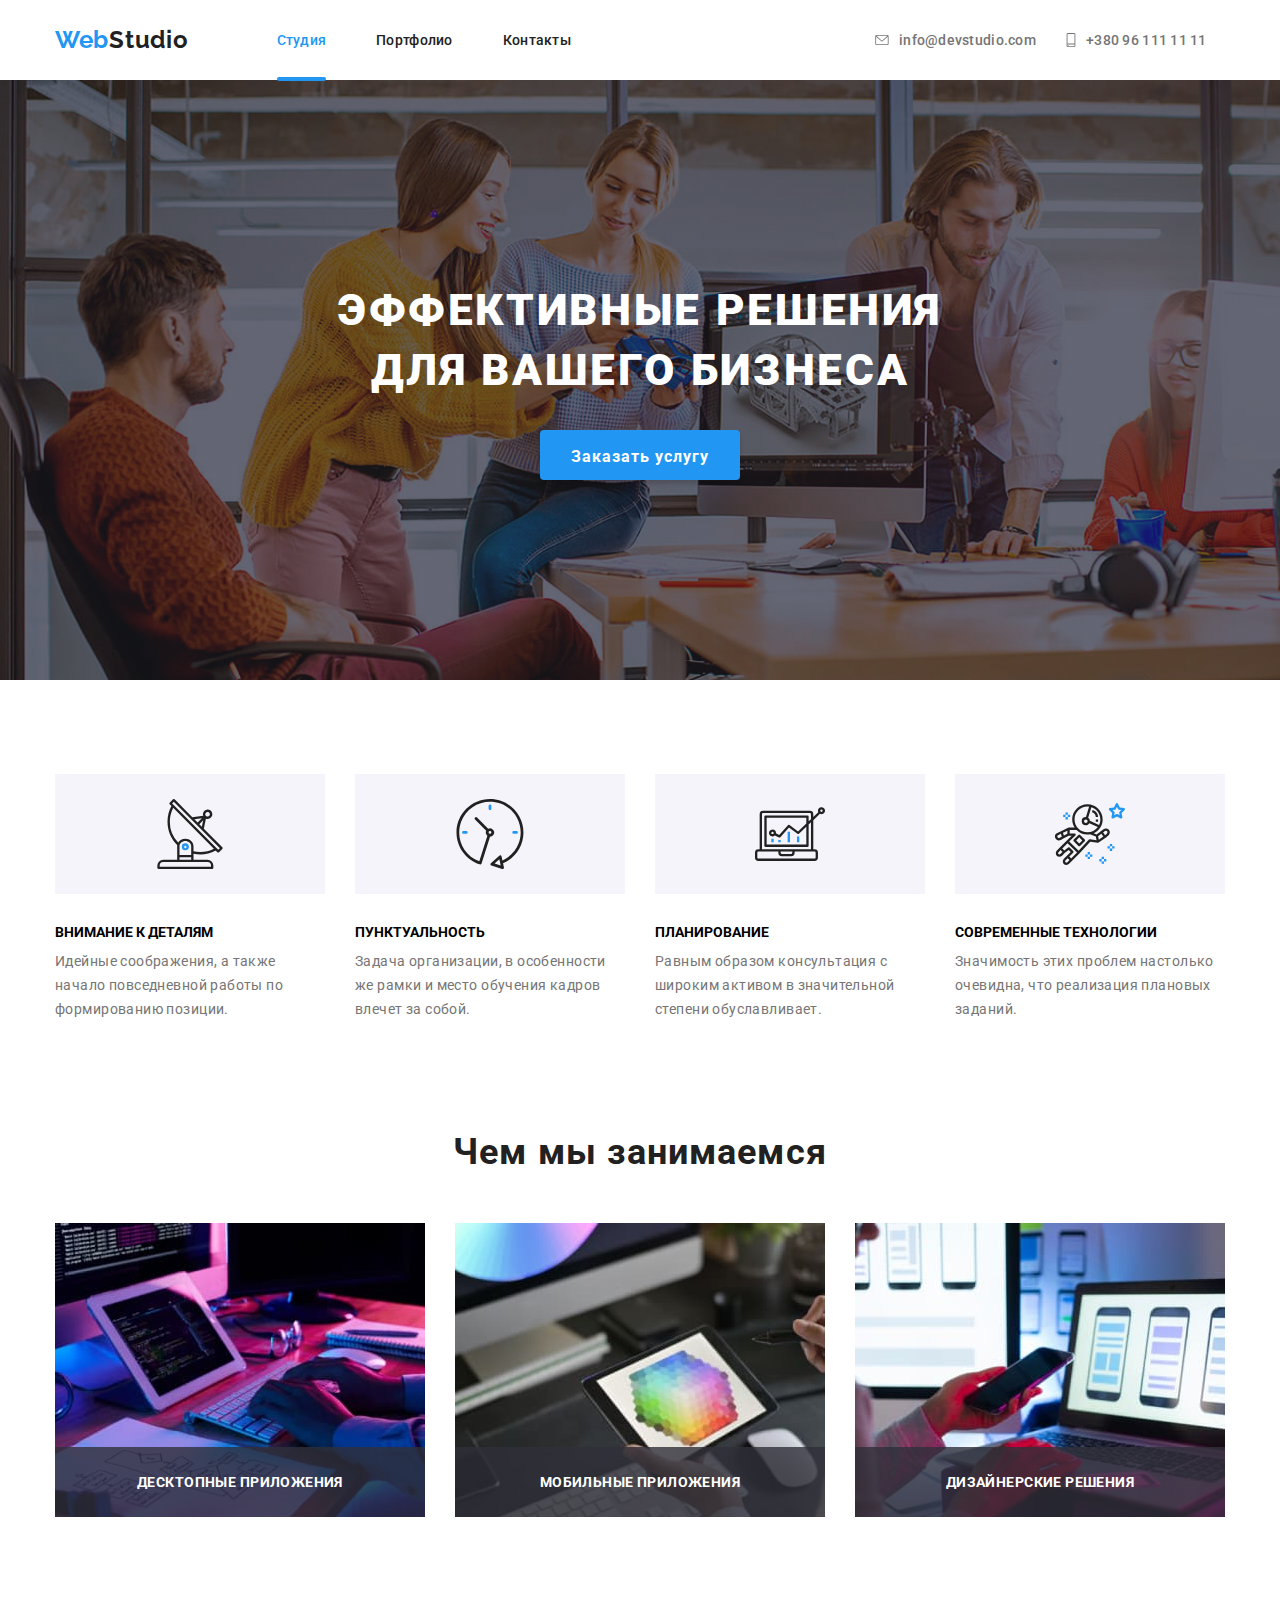
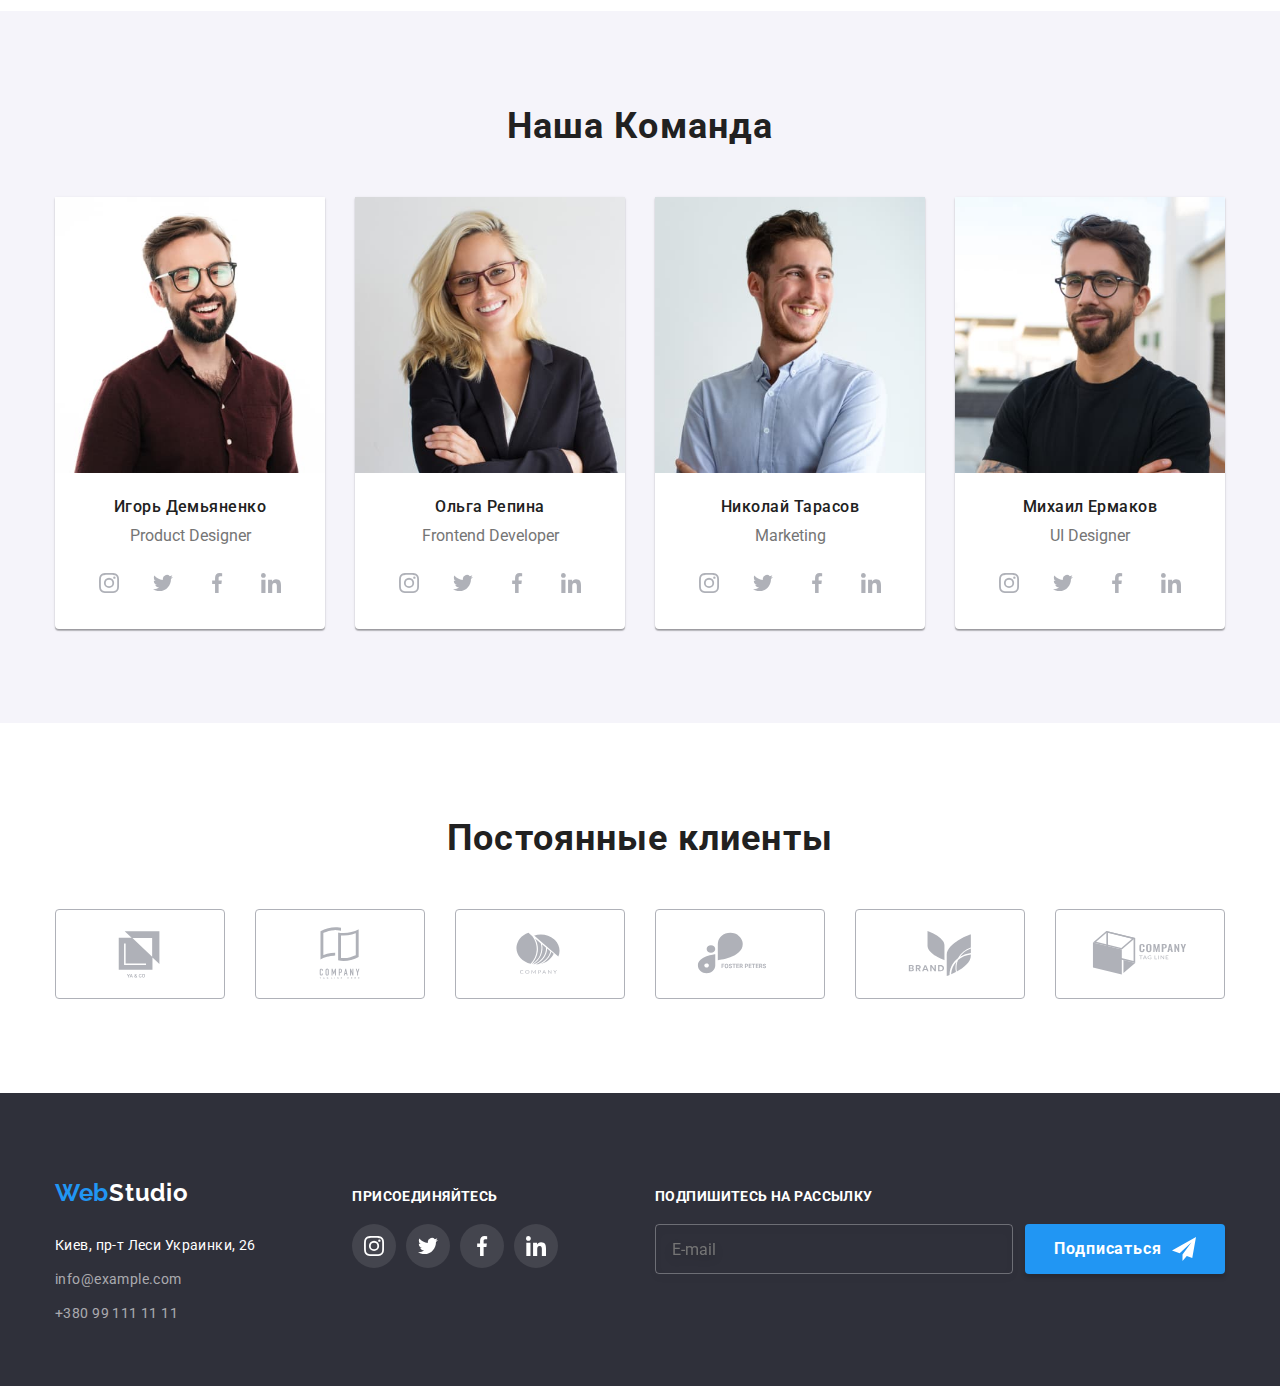
<file: index.html>
<!DOCTYPE html>
<html lang="ru">
<head>
    <meta charset="UTF-8" />
    <meta name="viewport" content="width=device-width, initial-scale=1.0" />
    <title>Эффективные решения для вашего бизнеса</title>

    <link
        href="https://fonts.googleapis.com/css2?family=Raleway:wght@700&family=Roboto:wght@400;500;700;900&display=swap"
        rel="stylesheet">
    <link rel="stylesheet" href="https://cdnjs.cloudflare.com/ajax/libs/modern-normalize/1.1.0/modern-normalize.min.css">
    <link rel="stylesheet" href="css/main.min.css" />
</head>

<body>
   
<header class="page-header">
    <div class="container">
        <a href="./index.html" class="logo">Web<span class="logo__themelabel">Studio</span></a>
        <nav class="navigation">

            <ul class="navigation__list">
                <li class="navigation__item">
                    <a href="./index.html" class="navigation__link navigation__link--accent">Студия</a>
                </li>
                <li class="navigation__item">
                    <a href="./portfolio.html" class="navigation__link">Портфолио</a>
                </li>
                <li class="navigation__item">
                    <a href="/" class="navigation__link">Контакты</a>
                </li>
            </ul>

            <ul class="contact">
                <li class="contact__item"><a href="maito:info@devstudio.com" class="contact__link">
                        <svg class="contact__icon" width="14" height="10">
                            <use href="./img/symbol-defs.svg#envelope"></use>
                        </svg>
                        info@devstudio.com</a>
                </li>
                <li class="contact__item"><a href="tell:+380961111111" class="contact__link contact__link--accent">
                        <svg class="contact__icon" width="10" height="14">
                            <use href="./img/symbol-defs.svg#smartphone"></use>
                        </svg>
                        +380 96 111 11 11</a>
                </li>
            </ul>
        </nav>

        <button class="menu-mobile" type="button" aria-expanded="false" data-menu-button>
            <svg class="menu-mobile__icon" width="40" height="40" aria-label="Переключатель мобильного меню">
                <use class="menu-mobile__menu" href="./img/symbol-defs.svg#burger-menu-icon"></use>
            </svg>
        </button>

        <div class="header-menu-container" data-menu>
            <ul class="navigation__list">
                <li class="navigation__item">
                    <a href="./index.html" class="navigation__link navigation__link--accent">Студия</a>
                </li>
                <li class="navigation__item">
                    <a href="./portfolio.html" class="navigation__link">Портфолио</a>
                </li>
                <li class="navigation__item">
                    <a href="/" class="navigation__link">Контакты</a>
                </li>
            </ul>
            <ul class="contact">
                <li class="contact__item"><a href="maito:info@devstudio.com" class="contact__link">
                        <svg class="contact__icon" width="14" height="10">
                            <use href="./img/symbol-defs.svg#envelope"></use>
                        </svg>info@devstudio.com</a>
                </li>
                <li class="contact__item"><a href="tell:+380961111111" class="contact__link contact__link--accent">
                        <svg class="contact__icon" width="10" height="14">
                            <use href="./img/symbol-defs.svg#smartphone"></use>
                        </svg>+380 96 111 11 11</a>
                </li>
            </ul>
            <ul class="social-list__menu">
                <li class="social-list__item">
                    <a href="" class="social-list__links">Instagram</a>
                    <span class="social-list__line"></span>
                </li>
                <li class="social-list__item">
                    <a href="" class="social-list__links">Twitter</a>
                    <span class="social-list__line"></span>
                </li>
                <li class="social-list__item">
                    <a href="" class="social-list__links">Facebook</a>
                    <span class="social-list__line"></span>
                </li>
                <li class="social-list__item">
                    <a href="" class="social-list__links">LinkedIn</a>
                </li>
            </ul>
            <button class="close-menu-btn" data-menu-close>
                <svg class="icon-close-btn">
                    <use href="./img/symbol-defs.svg#close-icon"></use>
                </svg>
            </button>
        </div>
    </div>
</header>

<main>
    <section class="page-hero">
        <div class="container">
            <h1 class="hero__title">Эффективные решения
                для вашего бизнеса
            </h1>

            <button class="web-button" type="button" data-modal-open>Заказать услугу</button>
            <div class="backdrop is-hidden" data-modal>
                <div class="modal">
                    <form class="modal__form">
                        <h2 class="modal__title">Оставьте свои данные, мы вам перезвоним</h2>
                        <div role="group" class="wrapper">
                            <label for="name">Имя</label>
                            <input type="text" name="name" id="name" class="modal__input">
                            <svg class="modal__icon">
                                <use href="./img/symbol-defs.svg#person-black"></use>
                            </svg>
                        </div>
                        <div role="group" class="wrapper">
                            <label for="tel">Телефон</label>
                            <input type="tel" name="tel" id="tel" class="modal__input">
                            <svg class="modal__icon">
                                <use href="./img/symbol-defs.svg#phone-black"></use>
                            </svg>
                        </div>
                        <div role="group" class="wrapper">
                            <label for="mail">Почта</label>
                            <input type="email" name="mail" id="mail" class="modal__input">
                            <svg class="modal__icon">
                                <use href="./img/symbol-defs.svg#email-black"></use>
                            </svg>
                        </div>

                        <div role="group" class="wrapper wrapper--biggest">
                            <label for="comment">Комментарий</label>
                            <textarea name="comment" id="comment" cols="30" rows="10" placeholder="Введите текст"
                                class="modal__textarea"></textarea>
                        </div>
                        <div role="group" class="wrapper--accept">
                            <label class="modal__label">
                                <input type="checkbox" name="accept" class="modal__accept--input">
                                <span class="modal__figure"></span>Соглашаюсь с рассылкой и принимаю <a href="/"
                                    class="modal__link--accept">Условия договора</a></label>
                        </div>
                        <button class="modal__close" type="button" data-modal-close>
                            <svg class="modal-close-icon" width="30" height="30">
                                <use href="./img/symbol-defs.svg#close-icon"></use>
                            </svg>
                        </button>
                        <button type="submit" class="web-button">Отправить</button>
                    </form>
                </div>
            </div>
        </div>
    </section>

    <section class="section-padding">
        <div class="container">
            <h2 class="visually-hidden">Skills</h2>

            <ul class="feature__list">

                <li class="feature__item">
                    <div class="feature__icon--container">
                        <svg class="feature__icon">
                            <use href="./img/symbol-defs.svg#antenna"></use>
                        </svg>
                    </div>
                    <h3 class="feature__subtitle">Внимание к деталям</h3>
                    <p class="feature__text">Идейные соображения, а также начало повседневной работы по формированию
                        позиции.</p>
                </li>
                <li class="feature__item">
                    <div class="feature__icon--container">
                        <svg class="feature__icon">
                            <use href="./img/symbol-defs.svg#clock"></use>
                        </svg>
                    </div>
                    <h3 class="feature__subtitle">Пунктуальность</h3>
                    <p class="feature__text">Задача организации, в особенности же рамки и место обучения кадров
                        влечет за собой.</p>
                </li>
                <li class="feature__item">
                    <div class="feature__icon--container">
                        <svg class="feature__icon">
                            <use href="./img/symbol-defs.svg#diagram"></use>
                        </svg>
                    </div>
                    <h3 class="feature__subtitle">Планирование</h3>
                    <p class="feature__text">Равным образом консультация с широким активом в значительной степени
                        обуславливает.</p>
                </li>
                <li class="feature__item">
                    <div class="feature__icon--container">
                        <svg class="feature__icon">
                            <use href="./img/symbol-defs.svg#astronaut"></use>
                        </svg>
                    </div>
                    <h3 class="feature__subtitle">Современные технологии</h3>
                    <p class="feature__text">Значимость этих проблем настолько очевидна, что реализация плановых
                        заданий.</p>
                </li>
            </ul>
        </div>
    </section>
    
    <section class="job">
        <div class="container">
            <h2 class="title">Чем мы занимаемся</h2>

            <ul class="job__list">
                <li class="job__item">
                    <img class="job__images" srcset="./img/komp1x.jpg 1x, ./img/komp2x.jpg 2x"
                        src="./img/komp1x.jpg" alt="Десктопные приложения" width="370">
                    <div class="job__text--position">
                        <p class="job__text">Десктопные приложения</p>
                    </div>
                </li>
                <li class="job__item">
                    <img class="job__images" srcset="./img/tab1x.jpg 1x, ./img/tab2x.jpg 2x"
                        src="./img/tab1x.jpg" alt="Мобильные приложения" width="370">
                    <div class="job__text--position">
                        <p class="job__text">Мобильные приложения</p>
                    </div>
                </li>
                <li class="job__item">
                    <img class="job__images" srcset="./img/tel1x.jpg 1x, ./img/tel2x.jpg 2x"
                        src="./img/tel1x.jpg" alt="Дизайнерские решения" width="370">
                    <div class="job__text--position">
                        <p class="job__text">Дизайнерские решения</p>
                    </div>
                </li>
            </ul>
        </div>
    </section>

    <section class="section-padding team">
        <div class="container">

            <h2 class="title">Наша Команда</h2>

            <ul class="team__list">
                <li class="team__item">
                    <picture>
                        <source srcset="./img/IgorMob1x.jpg 1x, ./img/IgorMob2x.jpg 2x" media="(min-width: 480px)">
                        <source srcset="./img/IgorTab1x.jpg 1x, ./img/IgorTab2x.jpg 2x" media="(min-width: 768px)">
                        <source srcset="./img/IgorDesktop1x.jpg 1x, ./img/IgorDesktop2x.jpg 2x" media="(min-width: 1200px)">
                        <img class="team__images" src="./img/IgorMob1x.jpg" alt="Игорь" width="450">
                    </picture>

                    <div class="team__wrapper--icon">
                        <h3 class="team__name">Игорь Демьяненко</h3>
                        <p lang="en" class="team__position">Product Designer</p>
                        <ul class="icon-list">
                            <li class="icon-list__item">
                                <a class="icon-list__link icon-list__link--background" href="">
                                    <svg class="icon-list__icon team-icons-color">
                                        <use href="./img/symbol-defs.svg#instagram"></use>
                                    </svg>
                                </a>
                            </li>
                            <li class="icon-list__item">
                                <a class="icon-list__link icon-list__link--background" href="">
                                    <svg class="icon-list__icon team-icons-color">
                                        <use href="./img/symbol-defs.svg#twitter"></use>
                                    </svg>
                                </a>
                            </li>
                            <li class="icon-list__item">
                                <a class="icon-list__link icon-list__link--background" href="">
                                    <svg class="icon-list__icon team-icons-color">
                                        <use href="./img/symbol-defs.svg#facebook"></use>
                                    </svg>
                                </a>
                            </li>
                            <li class="icon-list__item">
                                <a class="icon-list__link icon-list__link--background" href="">
                                    <svg class="icon-list__icon team-icons-color">
                                        <use href="./img/symbol-defs.svg#linkedin"></use>
                                    </svg>
                                </a>
                            </li>
                        </ul>
                    </div>
                </li>
                <li class="team__item">
                    <picture>
                        <source srcset="./img/OlgaMob1x.jpg 1x, ./img/OlgaMob2x.jpg 2x" media="(min-width: 480px)">
                        <source srcset="./img/OlgaTab1x.jpg 1x, ./img/OlgaTab2x.jpg 2x" media="(min-width: 768px)">
                        <source srcset="./img/OlgaDesk1x.jpg 1x, ./img/OlgaDesk2x.jpg 2x" media="(min-width: 1200px)">
                        <img class="team__images" src="./img/OlgaMob1x.jpg" alt="Ольга" width="450">
                    </picture>
                    <div class="team__wrapper--icon">
                        <h3 class="team__name">Ольга Репина</h3>
                        <p lang="en" class="team__position">Frontend Developer</p>
                        <ul class="icon-list">
                            <li class="icon-list__item">
                                <a class="icon-list__link icon-list__link--background" href="">
                                    <svg class="icon-list__icon  team-icons-color">
                                        <use href="./img/symbol-defs.svg#instagram"></use>
                                    </svg>
                                </a>
                            </li>
                            <li class="icon-list__item">
                                <a class="icon-list__link icon-list__link--background" href="">
                                    <svg class="icon-list__icon  team-icons-color">
                                        <use href="./img/symbol-defs.svg#twitter"></use>
                                    </svg>
                                </a>
                            </li>
                            <li class="icon-list__item">
                                <a class="icon-list__link icon-list__link--background" href="">
                                    <svg class="icon-list__icon  team-icons-color">
                                        <use href="./img/symbol-defs.svg#facebook"></use>
                                    </svg>
                                </a>
                            </li>
                            <li class="icon-list__item">
                                <a class="icon-list__link icon-list__link--background" href="">
                                    <svg class="icon-list__icon  team-icons-color">
                                        <use href="./img/symbol-defs.svg#linkedin"></use>
                                    </svg>
                                </a>
                            </li>
                        </ul>
                    </div>
                </li>
                <li class="team__item">
                    <picture>
                        <source srcset="./img/nicktel1.jpg 1x, ./img/nicktel2.jpg 2x"
                            media="(min-width: 480px)">
                        <source srcset="./img/nicktab1.jpg 1x, ./img/nicktab2.jpg 2x"
                            media="(min-width: 768px)">
                        <source srcset="./img/nickdesk1.jpg 1x, ./img/nickdesk2.jpg 2x"
                            media="(min-width: 1200px)">
                        <img class="team__images" src="./img/nicktel1.jpg" alt="Николай" width="450">
                    </picture>
                    <div class="team__wrapper--icon">
                        <h3 class="team__name">Николай Тарасов</h3>
                        <p lang="en" class="team__position">Marketing</p>
                        <ul class="icon-list">
                            <li class="icon-list__item">
                                <a class="icon-list__link icon-list__link--background" href="">
                                    <svg class="icon-list__icon team-icons-color">
                                        <use href="./img/symbol-defs.svg#instagram"></use>
                                    </svg>
                                </a>
                            </li>
                            <li class="icon-list__item">
                                <a class="icon-list__link icon-list__link--background" href="">
                                    <svg class="icon-list__icon team-icons-color">
                                        <use href="./img/symbol-defs.svg#twitter"></use>
                                    </svg>
                                </a>
                            </li>
                            <li class="icon-list__item">
                                <a class="icon-list__link icon-list__link--background" href="">
                                    <svg class="icon-list__icon team-icons-color">
                                        <use href="./img/symbol-defs.svg#facebook"></use>
                                    </svg>
                                </a>
                            </li>
                            <li class="icon-list__item">
                                <a class="icon-list__link icon-list__link--background" href="">
                                    <svg class="icon-list__icon team-icons-color">
                                        <use href="./img/symbol-defs.svg#linkedin"></use>
                                    </svg>
                                </a>
                            </li>
                        </ul>
                    </div>
                </li>
                <li class="team__item">
                    <picture>
                        <source srcset="./img/michalmob1x.jpg 1x, ./img/michalmob2x.jpg 2x" media="(min-width: 480px)">
                        <source srcset="./img/michaltab1.jpg 1x, ./img/michaltab2.jpg 2x" media="(min-width: 768px)">
                        <source srcset="./img/michaldesk1.jpg 1x, ./img/michaldesk2.jpg 2x"
                            media="(min-width: 1200px)">
                        <img class="team__images" src="./img/michalmob1x.jpg" alt="Михаил" width="450">
                    </picture>
                    <div class="team__wrapper--icon">
                        <h3 class="team__name">Михаил Ермаков</h3>
                        <p lang="en" class="team__position">UI Designer</p>
                        <ul class="icon-list">
                            <li class="icon-list__item">
                                <a class="icon-list__link icon-list__link--background" href="">
                                    <svg class="icon-list__icon team-icons-color">
                                        <use href="./img/symbol-defs.svg#instagram"></use>
                                    </svg>
                                </a>
                            </li>
                            <li class="icon-list__item">
                                <a class="icon-list__link icon-list__link--background" href="">
                                    <svg class="icon-list__icon team-icons-color">
                                        <use href="./img/symbol-defs.svg#twitter"></use>
                                    </svg>
                                </a>
                            </li>
                            <li class="icon-list__item">
                                <a class="icon-list__link icon-list__link--background" href="">
                                    <svg class="icon-list__icon team-icons-color">
                                        <use href="./img/symbol-defs.svg#facebook"></use>
                                    </svg>
                                </a>
                            </li>
                            <li class="icon-list__item">
                                <a class="icon-list__link icon-list__link--background" href="">
                                    <svg class="icon-list__icon team-icons-color">
                                        <use href="./img/symbol-defs.svg#linkedin"></use>
                                    </svg>
                                </a>
                            </li>
                        </ul>
                    </div>
                </li>
            </ul>
    
        </div>
    
    
    </section>
    <section class="section-padding">

        <div class="container">
            <h2 class="title">Постоянные клиенты</h2>

            <ul class="client__list">
                <li class="client__item">
                    <a class="client__link" href=""><svg class="client__logo effect" width="106px" height="60px">
                            <use href="./img/symbol-defs.svg#logo-6"></use>
                        </svg> </a>
                </li>
                <li class="client__item">
                    <a class="client__link" href="">
                        <svg class="client__logo" width="106px" height="60px">
                            <use href="./img/symbol-defs.svg#logo-1"></use>
                        </svg>
                    </a>
                </li>
                <li class="client__item">
                    <a class="client__link" href="">
                        <svg class="client__logo" width="106px" height="60px">
                            <use href="./img/symbol-defs.svg#logo-2"></use>
                        </svg>
                    </a>
                </li>
                <li class="client__item">
                    <a class="client__link" href="">
                        <svg class="client__logo" width="106px" height="60px">
                            <use href="./img/symbol-defs.svg#logo-3"></use>
                        </svg>
                    </a>
                </li>
                <li class="client__item">
                    <a class="client__link" href="">
                        <svg class="client__logo" width="106px" height="60px">
                            <use href="./img/symbol-defs.svg#logo-4"></use>
                        </svg>
                    </a>
                </li>
                <li class="client__item">
                    <a class="client__link" href="">
                        <svg class="client__logo" width="106px" height="60px">
                            <use href="./img/symbol-defs.svg#logo-5"></use>
                        </svg>
                    </a>
                </li>
            </ul>
    
        </div>
    </section>
</main>

    <footer class="page-footer">
        <div class="container">
            <div class="container-adres">
                <address class="adres">
                    <a href="index.html" class="logo logo--footer">Web<span class="accent-footer">Studio</span></a>
                    <ul class="adres__list">
                        <li class="adres__item"><a href="https://goo.gl/maps/eN61j858Ek6bLMCC6" class="adres__city">Киев,
                                пр-т
                                Леси Украинки, 26</a></li>
                        <li class="adres__item"><a href="mailto:info@example.com" class="adres__link">info@example.com</a>
                        </li>
                        <li class="adres__item"><a href="tell:+380991111111" class="adres__link">+380 99 111 11 11</a></li>
                    </ul>
                </address>
            </div>
            <div class="footer-icons">
                <h3 class="footer-subtitle">присоединяйтесь</h3>
                <ul class="icon-list">
                    <li class="icon-list__item">
                        <a class="icon-list__link" href="">
                            <svg class="advantages-icons">
                                <use href="./img/symbol-defs.svg#instagram"></use>
                            </svg>
                        </a>
                    </li>
                    <li class="icon-list__item">
                        <a class="icon-list__link" href="">
                            <svg class="advantages-icons">
                                <use href="./img/symbol-defs.svg#twitter"></use>
                            </svg>
                        </a>
                    </li>
                    <li class="icon-list__item">
                        <a class="icon-list__link" href="">
                            <svg class="advantages-icons">
                                <use href="./img/symbol-defs.svg#facebook"></use>
                            </svg>
                        </a>
                    </li>
                    <li class="icon-list__item">
                        <a class="icon-list__link" href="">
                            <svg class="advantages-icons">
                                <use href="./img/symbol-defs.svg#linkedin"></use>
                            </svg>
                        </a>
                    </li>
                </ul>
            </div>
            <div class="footer-form">
                <h3 class="footer-subtitle">Подпишитесь на рассылку</h3>
                <form class="footer-form__container">
                    <input type="email" placeholder="E-mail" name="mail" class="footer-form__input">
                    <button type="submit" class="web-button">Подписаться <span class="footer-form__label">
                            <svg class="footer-form__icon">
                                <use href="./img/symbol-defs.svg#icon-send"></use>
                            </svg>
                        </span></button>
                </form>
            </div>
        </div>
    
    
    
    </footer>


<script src="./js/modal.js"></script>
<script src="./js/menu.js"></script>



</body>

</html>
</file>
<file: css/main.min.css>
*,::before,::after{-webkit-box-sizing:border-box;box-sizing:border-box}body{font-family:"Roboto",sans-serif;margin:0}a{text-decoration:none;cursor:pointer;font-style:normal}ul{margin:0;padding:0;list-style:none}p,h1,h2,h3,h4,h5,h6{margin:0;padding:0}img{display:block;max-width:100%;height:auto}.visually-hidden{position:absolute !important;clip:rect(1px 1px 1px 1px);clip:rect(1px, 1px, 1px, 1px);padding:0 !important;border:0 !important;height:1px !important;width:1px !important;overflow:hidden}.container{width:100%;padding:0 15px}.page-header .container{display:-webkit-box;display:-ms-flexbox;display:flex}@media screen and (min-width: 480px){.container{width:480px;margin:0 auto}}@media screen and (min-width: 768px){.container{width:768px}}@media screen and (min-width: 1200px){.container{width:1200px}}@media screen and (min-width: 768px){.page-footer .container{display:-webkit-box;display:-ms-flexbox;display:flex;-ms-flex-wrap:wrap;flex-wrap:wrap;-ms-flex-pack:distribute;justify-content:space-around;-webkit-box-align:baseline;-ms-flex-align:baseline;align-items:baseline}}@media screen and (min-width: 1200px){.page-footer .container{-webkit-box-pack:justify;-ms-flex-pack:justify;justify-content:space-between}}@media screen and (max-width: 1199px){.page-footer .container{text-align:center}}.section-padding{padding-bottom:60px;padding-top:60px;width:100%;margin:0 auto}@media screen and (min-width: 1200px){.section-padding{padding-bottom:94px;padding-top:94px}}.title{color:#212121;font-weight:700;font-size:28px;line-height:1.178;letter-spacing:0.03em;text-align:center;margin-bottom:30px}@media screen and (min-width: 1200px){.title{font-size:36px;line-height:1.167;margin-bottom:50px}}.page-header{background-color:#fff}.navigation{display:none}@media screen and (min-width: 768px){.navigation{display:-webkit-box;display:-ms-flexbox;display:flex;-webkit-box-align:center;-ms-flex-align:center;align-items:center}}.menu-mobile{padding:10px 0;margin:0;border:none;color:#212121;background-color:transparent;margin-left:auto;position:relative}.menu-mobile:hover .menu-mobile__icon,.menu-mobile:focus .menu-mobile__icon{fill:#2196f3}@media screen and (min-width: 768px){.menu-mobile{display:none}}.close-menu-btn{position:fixed;right:8px;top:8px;background-color:transparent;border:none;color:#212121;padding:0}.close-menu-btn:hover,.close-menu-btn:focus{color:#2196f3}.icon-close-btn{fill:currentColor;width:40px;height:40px}.menu-mobile__icon{fill:currentColor}@media screen and (max-width: 768px){.header-menu-container{position:fixed;top:0;right:0;background-color:#fff;height:100vh;width:100%;padding:48px 40px;z-index:21;overflow:auto;-webkit-transform:translateY(-100%);transform:translateY(-100%);-webkit-transition:-webkit-transform 700ms cubic-bezier(0.4, 0, 0.2, 1);transition:-webkit-transform 700ms cubic-bezier(0.4, 0, 0.2, 1);transition:transform 700ms cubic-bezier(0.4, 0, 0.2, 1);transition:transform 700ms cubic-bezier(0.4, 0, 0.2, 1), -webkit-transform 700ms cubic-bezier(0.4, 0, 0.2, 1);display:-webkit-box;display:-ms-flexbox;display:flex;-webkit-box-orient:vertical;-webkit-box-direction:normal;-ms-flex-direction:column;flex-direction:column;-webkit-box-pack:justify;-ms-flex-pack:justify;justify-content:space-between}.header-menu-container.is-open{-webkit-transform:translateY(0);transform:translateY(0)}}@media screen and (min-width: 768px){.header-menu-container{display:none}}.navigation__link{color:#212121;-webkit-transition:color 250ms cubic-bezier(0.4, 0, 0.2, 1);transition:color 250ms cubic-bezier(0.4, 0, 0.2, 1);font-weight:500;font-size:25px;line-height:1.175;display:block;letter-spacing:0.02em}.navigation__link:focus,.navigation__link:hover{color:#2196f3}@media screen and (min-width: 480px){.navigation__link{font-size:40px}}@media screen and (min-width: 768px){.navigation__link{position:relative;font-size:14px;line-height:1.142;padding:32px 0}}.navigation__list{margin-bottom:40px}@media screen and (min-width: 768px){.navigation__list{margin-bottom:0;display:-webkit-box;display:-ms-flexbox;display:flex}}@media screen and (min-width: 1200px){.navigation__list{margin-right:304px}}@media screen and (max-width: 767px){.navigation__item:not(:last-child){margin-bottom:32px}}@media screen and (min-width: 768px){.navigation__item:not(:last-child){margin-right:50px}}.navigation__link--accent{color:#2196f3}@media screen and (min-width: 768px){.navigation__link--accent::after{content:"";display:block;position:absolute;bottom:-1px;left:0;width:100%;height:4px;background-color:#2196f3;border-radius:2px;-webkit-transform:scaleX(1);transform:scaleX(1);-webkit-transition:-webkit-transform 250ms cubic-bezier(0.4, 0, 0.2, 1);transition:-webkit-transform 250ms cubic-bezier(0.4, 0, 0.2, 1);transition:transform 250ms cubic-bezier(0.4, 0, 0.2, 1);transition:transform 250ms cubic-bezier(0.4, 0, 0.2, 1), -webkit-transform 250ms cubic-bezier(0.4, 0, 0.2, 1)}}.social-list__menu{display:-webkit-box;display:-ms-flexbox;display:flex;-webkit-box-align:center;-ms-flex-align:center;align-items:center;-ms-flex-wrap:wrap;flex-wrap:wrap}@media screen and (min-width: 768px){.social-list__menu{display:none}}.social-list__item{display:-webkit-box;display:-ms-flexbox;display:flex;-webkit-box-pack:center;-ms-flex-pack:center;justify-content:center;-webkit-box-align:center;-ms-flex-align:center;align-items:center}.social-list__links{font-weight:500;font-size:10px;line-height:1.122;letter-spacing:0.02em;color:#2196f3}@media screen and (min-width: 480px){.social-list__links{font-size:18px}}.social-list__line{background-color:rgba(33,33,33,0.2);width:22px;height:1px;-webkit-transform:rotate(90deg);transform:rotate(90deg)}.contact__link{color:#757575;font-weight:500;font-size:18px;line-height:1;display:block;letter-spacing:0.02em}.contact__link:hover,.contact__link:focus{color:#2196f3}@media screen and (min-width: 480px){.contact__link{font-size:24px;line-height:1.176}}@media screen and (min-width: 768px){.contact__link{font-size:12px;line-height:1.167;display:-webkit-box;display:-ms-flexbox;display:flex;-webkit-box-align:center;-ms-flex-align:center;align-items:center}}@media screen and (min-width: 1200px){.contact__link{font-size:14px;line-height:1.142;padding:32px 0}}@media screen and (max-width: 767px){.contact__item:last-child{margin-bottom:32px}}@media screen and (min-width: 768px) and (max-width: 1199px){.contact__item:not(:last-child){margin-bottom:10px}}@media screen and (min-width: 1200px){.contact__item:not(:last-child){margin-right:30px}}.contact{display:-webkit-box;display:-ms-flexbox;display:flex}@media screen and (max-width: 767px){.contact{-webkit-box-orient:vertical;-webkit-box-direction:reverse;-ms-flex-direction:column-reverse;flex-direction:column-reverse;margin-bottom:20px}}@media screen and (min-width: 768px) and (max-width: 1199px){.contact{margin-left:84px;-webkit-box-orient:vertical;-webkit-box-direction:normal;-ms-flex-direction:column;flex-direction:column}}@media screen and (min-width: 1200px){.contact{-webkit-box-orient:horizontal;-webkit-box-direction:normal;-ms-flex-direction:row;flex-direction:row}}.contact__icon{display:none}@media screen and (min-width: 768px){.contact__icon{margin-right:10px;fill:currentColor;display:block}}@media screen and (max-width: 767px){.contact__link--accent{color:#2196f3}}@media screen and (min-width: 480px) and (max-width: 767px){.contact__link--accent{color:#2196f3;font-size:34px}}.logo{font-family:"Raleway",sans-serif;color:#2196f3;font-weight:700;letter-spacing:0.03em;font-size:24px;line-height:1.1667;padding:16px 0}@media screen and (min-width: 768px){.logo{margin-right:88px;padding:26px 0}}.logo__themelabel{color:#212121}.logo--footer{margin-right:0;display:inline-block}.web-button{background-color:#2196f3;-webkit-box-shadow:0px 4px 4px rgba(0,0,0,0.15);box-shadow:0px 4px 4px rgba(0,0,0,0.15);border-radius:4px;border-color:transparent;text-align:center;min-width:200px;height:50px;color:#fff;font-weight:700;font-size:16px;line-height:1.875;letter-spacing:0.06em;padding:10px;cursor:pointer;font-family:inherit}.footer-form .web-button{display:-webkit-box;display:-ms-flexbox;display:flex;-webkit-box-pack:center;-ms-flex-pack:center;justify-content:center;-webkit-box-align:center;-ms-flex-align:center;align-items:center;margin:0 auto}.web-button:hover,.web-button:focus{background-color:#188ce8}.modal__close{position:absolute;top:8px;right:8px;display:-webkit-box;display:-ms-flexbox;display:flex;-webkit-box-pack:center;-ms-flex-pack:center;justify-content:center;-webkit-box-align:center;-ms-flex-align:center;align-items:center;background-color:transparent;border:1px solid rgba(0,0,0,0.1);width:30px;height:30px;color:#212121;border-radius:50%;cursor:pointer}.modal-close-icon{height:100%;width:100%;fill:currentColor;-webkit-transition:fill 250ms cubic-bezier(0.4, 0, 0.2, 1);transition:fill 250ms cubic-bezier(0.4, 0, 0.2, 1)}.modal__close:hover .modal-close-icon,.modal__close:focus .modal-close-icon{fill:#2196f3}.icon-list{display:-webkit-box;display:-ms-flexbox;display:flex;-webkit-box-align:center;-ms-flex-align:center;align-items:center;-webkit-box-pack:center;-ms-flex-pack:center;justify-content:center}.icon-list__link{width:100%;height:100%;fill:#fff;display:-webkit-box;display:-ms-flexbox;display:flex;-webkit-box-pack:center;-ms-flex-pack:center;justify-content:center;background-color:rgba(255,255,255,0.1);border-radius:50%;-webkit-box-align:center;-ms-flex-align:center;align-items:center;-webkit-transition:background-color 250ms cubic-bezier(0.4, 0, 0.2, 1),color 250ms cubic-bezier(0.4, 0, 0.2, 1);transition:background-color 250ms cubic-bezier(0.4, 0, 0.2, 1),color 250ms cubic-bezier(0.4, 0, 0.2, 1)}.icon-list__link:hover,.icon-list__link:focus{background-color:#2196f3;color:#fff}.icon-list__item{width:44px;height:44px}.icon-list__item:not(:last-child){margin-right:10px}.icon-list__icon,.advantages-icons{width:20px;height:20px}.team-icons-color{fill:currentColor}.icon-list__link--background{color:#afb1b8}.icon-list__link--background:hover,.icon-list__link--background:focus{color:#fff}.backdrop{position:fixed;width:100%;height:100%;top:0;left:0;overflow-y:scroll;background-color:rgba(0,0,0,0.2);z-index:99;opacity:1;-webkit-transition:opacity 250ms cubic-bezier(0.4, 0, 0.2, 1);transition:opacity 250ms cubic-bezier(0.4, 0, 0.2, 1)}.backdrop.is-hidden{opacity:0;pointer-events:none;visibility:none}.modal{position:absolute;top:50%;left:50%;-webkit-transform:translate(-50%, -50%) scale(1);transform:translate(-50%, -50%) scale(1);-webkit-transition:opacity 250ms cubic-bezier(0.4, 0, 0.2, 1),-webkit-transform 250ms cubic-bezier(0.4, 0, 0.2, 1);transition:opacity 250ms cubic-bezier(0.4, 0, 0.2, 1),-webkit-transform 250ms cubic-bezier(0.4, 0, 0.2, 1);transition:transform 250ms cubic-bezier(0.4, 0, 0.2, 1),opacity 250ms cubic-bezier(0.4, 0, 0.2, 1);transition:transform 250ms cubic-bezier(0.4, 0, 0.2, 1),opacity 250ms cubic-bezier(0.4, 0, 0.2, 1),-webkit-transform 250ms cubic-bezier(0.4, 0, 0.2, 1);background-color:#fff;-webkit-box-shadow:0px 1px 3px rgba(0,0,0,0.12),0px 1px 1px rgba(0,0,0,0.14),0px 2px 1px rgba(0,0,0,0.2);box-shadow:0px 1px 3px rgba(0,0,0,0.12),0px 1px 1px rgba(0,0,0,0.14),0px 2px 1px rgba(0,0,0,0.2);border-radius:4px;opacity:1;height:95%;max-height:609px;width:95%}@media screen and (max-width: 1199px){.modal{max-width:450px;overflow:scroll}}@media screen and (min-width: 1200px){.modal{max-width:530px}}.backdrop.is-hidden .modal{-webkit-transform:translate(-50%, -50%) scale(0.5);transform:translate(-50%, -50%) scale(0.5);opacity:0}.modal__form{width:100%;padding:40px}.wrapper{display:-webkit-box;display:-ms-flexbox;display:flex;-webkit-box-orient:vertical;-webkit-box-direction:normal;-ms-flex-direction:column;flex-direction:column;-webkit-box-align:start;-ms-flex-align:start;align-items:flex-start;margin-bottom:10px;position:relative}.wrapper label{font-weight:400;font-size:12px;line-height:1.167;letter-spacing:0.01em;margin-bottom:4px;color:#757575}.modal__title{font-weight:700;font-size:20px;line-height:1.155;text-align:center;letter-spacing:0.03em;color:#212121;margin-bottom:10px}@media screen and (min-width: 1200px){.modal__title{line-height:1.15}}.modal__input{width:100%;height:40px;border:1px solid rgba(33,33,33,0.2);border-radius:4px;padding:14px 42px;cursor:pointer;-webkit-transition:border 250ms cubic-bezier(0.4, 0, 0.2, 1);transition:border 250ms cubic-bezier(0.4, 0, 0.2, 1)}.modal__input:focus{outline:none;border:1px solid #2196f3}.wrapper--biggest{margin-bottom:20px}.wrapper--accept{display:-webkit-box;display:-ms-flexbox;display:flex;-webkit-box-align:center;-ms-flex-align:center;align-items:center;margin-bottom:30px}.modal__label{font-weight:400;font-size:12px;line-height:1.167;letter-spacing:0.03em;color:#757575;margin:0 auto}@media screen and (min-width: 480px){.modal__label{display:-webkit-box;display:-ms-flexbox;display:flex;-webkit-box-align:center;-ms-flex-align:center;align-items:center;-webkit-box-pack:center;-ms-flex-pack:center;justify-content:center}}@media screen and (min-width: 1200px){.modal__label{font-size:14px;line-height:1.714}}.modal__link--accept{color:#2196f3;text-decoration:underline;margin-left:2px}.modal__figure{display:inline-block;width:16px;height:16px;border:2px solid #212121;border-radius:2px;background-color:transparent;margin-right:7px;outline:none;-webkit-transition:background-color 250ms cubic-bezier(0.4, 0, 0.2, 1),border 250ms cubic-bezier(0.4, 0, 0.2, 1);transition:background-color 250ms cubic-bezier(0.4, 0, 0.2, 1),border 250ms cubic-bezier(0.4, 0, 0.2, 1)}.modal__figure:hover,.modal__figure:focus{cursor:pointer;border:2px solid #2196f3}.modal__accept--input:checked+.modal__figure{border-color:#2196f3;background-image:url("../img/icon-check.svg");background-color:#2196f3;background-repeat:no-repeat;background-position:center;background-size:contain;background-origin:border-box;border-color:transparent}.modal__accept--input{-webkit-appearance:none;-moz-appearance:none;appearance:none;position:absolute;margin-right:8px}.modal__icon{width:18px;height:18px;position:absolute;bottom:11px;left:12px;fill:#212121;-webkit-transition:fill 250ms cubic-bezier(0.4, 0, 0.2, 1);transition:fill 250ms cubic-bezier(0.4, 0, 0.2, 1)}.modal__input:focus+.modal__icon{fill:#2196f3}.modal__textarea{width:100%;height:120px;border:1px solid rgba(33,33,33,0.2);border-radius:4px;resize:none;padding:12px 16px;-webkit-transition:border 250ms cubic-bezier(0.4, 0, 0.2, 1);transition:border 250ms cubic-bezier(0.4, 0, 0.2, 1)}.modal__textarea:focus{outline:none;border:1px solid #2196f3}.modal__textarea::-webkit-input-placeholder{font-family:inherit;font-weight:400;font-size:12px;line-height:1.167;letter-spacing:0.01em;color:rgba(117,117,117,0.5)}.modal__textarea:-ms-input-placeholder{font-family:inherit;font-weight:400;font-size:12px;line-height:1.167;letter-spacing:0.01em;color:rgba(117,117,117,0.5)}.modal__textarea::-ms-input-placeholder{font-family:inherit;font-weight:400;font-size:12px;line-height:1.167;letter-spacing:0.01em;color:rgba(117,117,117,0.5)}.modal__textarea::placeholder{font-family:inherit;font-weight:400;font-size:12px;line-height:1.167;letter-spacing:0.01em;color:rgba(117,117,117,0.5)}.page-hero{background-color:#2f303a;text-align:center;padding-top:118px;padding-bottom:118px;max-width:1600px;margin:0 auto;background-image:-webkit-gradient(linear, left top, right top, from(rgba(47,48,58,0.4)), to(rgba(47,48,58,0.4))),url("./../img/heromob1.jpg");background-image:linear-gradient(to right, rgba(47,48,58,0.4), rgba(47,48,58,0.4)),url("./../img/heromob1.jpg");background-repeat:no-repeat;background-size:cover}@media screen and (min-device-pixel-ratio: 2), screen and (-webkit-min-device-pixel-ratio: 2), screen and (min-resolution: 192dpi), screen and (min-resolution: 2dppx){.page-hero{background-image:-webkit-gradient(linear, left top, right top, from(rgba(47,48,58,0.4)), to(rgba(47,48,58,0.4))),url("./../img/heromob2.jpg");background-image:linear-gradient(to right, rgba(47,48,58,0.4), rgba(47,48,58,0.4)),url("./../img/heromob2.jpg")}}@media screen and (min-width: 768px){.page-hero{background-image:-webkit-gradient(linear, left top, right top, from(rgba(47,48,58,0.4)), to(rgba(47,48,58,0.4))),url("./../img/herotab1.jpg");background-image:linear-gradient(to right, rgba(47,48,58,0.4), rgba(47,48,58,0.4)),url("./../img/herotab1.jpg")}}@media screen and (min-width: 768px) and (min-device-pixel-ratio: 2), screen and (min-width: 768px) and (-webkit-min-device-pixel-ratio: 2), screen and (min-width: 768px) and (min-resolution: 192dpi), screen and (min-width: 768px) and (min-resolution: 2dppx){.page-hero{background-image:-webkit-gradient(linear, left top, right top, from(rgba(47,48,58,0.4)), to(rgba(47,48,58,0.4))),url("./../img/herotab2.jpg");background-image:linear-gradient(to right, rgba(47,48,58,0.4), rgba(47,48,58,0.4)),url("./../img/herotab2.jpg")}}@media screen and (min-width: 1200px){.page-hero{padding-top:200px;padding-bottom:200px;background-image:-webkit-gradient(linear, left top, right top, from(rgba(47,48,58,0.4)), to(rgba(47,48,58,0.4))),url("./../img/herodesk1.jpg");background-image:linear-gradient(to right, rgba(47,48,58,0.4), rgba(47,48,58,0.4)),url("./../img/herodesk1.jpg")}}@media screen and (min-width: 1200px) and (min-device-pixel-ratio: 2), screen and (min-width: 1200px) and (-webkit-min-device-pixel-ratio: 2), screen and (min-width: 1200px) and (min-resolution: 192dpi), screen and (min-width: 1200px) and (min-resolution: 2dppx){.page-hero{background-image:-webkit-gradient(linear, left top, right top, from(rgba(47,48,58,0.4)), to(rgba(47,48,58,0.4))),url("./../img/herodesk2.jpg");background-image:linear-gradient(to right, rgba(47,48,58,0.4), rgba(47,48,58,0.4)),url("./../img/herodesk2.jpg")}}.hero__title{color:#fff;font-weight:900;font-size:26px;line-height:1.615;letter-spacing:0.06em;text-transform:uppercase;text-align:center;margin:0 auto;max-width:360px;margin-bottom:30px}@media screen and (min-width: 1200px){.hero__title{font-size:44px;line-height:1.364;max-width:700px}}@media screen and (min-width: 768px){.feature__list{display:-webkit-box;display:-ms-flexbox;display:flex;-ms-flex-wrap:wrap;flex-wrap:wrap;margin:-15px}}.feature__item{max-width:480px}.feature__item:not(:last-child){margin-bottom:30px}@media screen and (min-width: 768px){.feature__item{width:calc((100% - 2 * 30px) / 2);margin:15px}}@media screen and (min-width: 1200px){.feature__item{width:calc((100% - 4 * 30px) / 4);margin:15px}}.feature__subtitle{font-weight:700;font-size:14px;line-height:1.142;text-transform:uppercase;margin-bottom:10px}@media screen and (max-width: 767px){.feature__subtitle{text-align:center}}.feature__text{color:#757575;font-size:14px;line-height:1.714;font-weight:400;letter-spacing:0.03em}.feature__icon--container{background-color:#f5f4fa;display:-webkit-box;display:-ms-flexbox;display:flex;-webkit-box-pack:center;-ms-flex-pack:center;justify-content:center;-webkit-box-align:center;-ms-flex-align:center;align-items:center;width:100%;height:120px;margin-bottom:30px}.feature__icon{height:70px;width:70px}.job{padding-bottom:94px}@media screen and (max-width: 1199px){.job{display:none}}.job__item{margin:15px;position:relative;width:calc((100% - 3 * 30px) / 3)}.job__list{display:-webkit-box;display:-ms-flexbox;display:flex;margin:-15px}.job__images{max-width:100%}.job__text{font-weight:700;font-size:14px;line-height:1.143;letter-spacing:0.03em;text-transform:uppercase;margin:0;color:#fff}.job__text--position{position:absolute;bottom:0;left:0;background-color:rgba(47,48,58,0.8);width:100%;height:70px;display:-webkit-box;display:-ms-flexbox;display:flex;-webkit-box-align:center;-ms-flex-align:center;align-items:center;-webkit-box-pack:center;-ms-flex-pack:center;justify-content:center}.job{padding-bottom:94px}@media screen and (max-width: 1199px){.job{display:none}}.job__item{margin:15px;position:relative;width:calc((100% - 3 * 30px) / 3)}.job__list{display:-webkit-box;display:-ms-flexbox;display:flex;margin:-15px}.job__images{max-width:100%}.job__text{font-weight:700;font-size:14px;line-height:1.143;letter-spacing:0.03em;text-transform:uppercase;margin:0;color:#fff}.job__text--position{position:absolute;bottom:0;left:0;background-color:rgba(47,48,58,0.8);width:100%;height:70px;display:-webkit-box;display:-ms-flexbox;display:flex;-webkit-box-align:center;-ms-flex-align:center;align-items:center;-webkit-box-pack:center;-ms-flex-pack:center;justify-content:center}.team{background-color:#f5f4fa}.team__name{color:#212121;font-weight:500;font-size:16px;line-height:1.187;letter-spacing:0.03em;text-align:center;margin-bottom:10px}@media screen and (min-width: 768px){.team__list{margin:-15px;display:-webkit-box;display:-ms-flexbox;display:flex;-ms-flex-wrap:wrap;flex-wrap:wrap}}.team__item{background-color:#fff;-webkit-box-shadow:0px 1px 3px rgba(0,0,0,0.12),0px 1px 1px rgba(0,0,0,0.14),0px 2px 1px rgba(0,0,0,0.2);box-shadow:0px 1px 3px rgba(0,0,0,0.12),0px 1px 1px rgba(0,0,0,0.14),0px 2px 1px rgba(0,0,0,0.2);border-radius:0px 0px 4px 4px}@media screen and (max-width: 767px){.team__item{max-width:480px}.team__item:not(:last-child){margin-bottom:30px}}@media screen and (min-width: 768px){.team__item{width:calc((100% - 2 * 30px) / 2);margin:15px}}@media screen and (min-width: 1200px){.team__item{width:calc((100% - 4 * 30px) / 4)}}.team__images{width:100%}.team__position{color:#757575;font-weight:400;font-size:16px;line-height:1.187;text-align:center;margin-bottom:16px}.team__wrapper--icon{padding:24px}.client__item{width:calc((100% - 2 * 30px) / 2);height:90px;margin:15px}@media screen and (min-width: 768px){.client__item{width:calc((100% - 3 * 30px) / 3)}}@media screen and (min-width: 1200px){.client__item{width:calc((100% - 6 * 30px) / 6)}}.client__list{text-align:center;display:-webkit-box;display:-ms-flexbox;display:flex;-ms-flex-wrap:wrap;flex-wrap:wrap;margin:-15px}.client__link{width:100%;height:100%;-webkit-box-align:center;-ms-flex-align:center;align-items:center;color:#afb1b8;display:-webkit-box;display:-ms-flexbox;display:flex;border:1px solid #afb1b8;border-radius:4px;-webkit-box-pack:center;-ms-flex-pack:center;justify-content:center;-webkit-transition:color 250ms cubic-bezier(0.4, 0, 0.2, 1),border 250ms cubic-bezier(0.4, 0, 0.2, 1);transition:color 250ms cubic-bezier(0.4, 0, 0.2, 1),border 250ms cubic-bezier(0.4, 0, 0.2, 1)}.client__link:hover,.client__link:focus{color:#2196f3;border:1px solid #2196f3}.client__logo{fill:currentColor}.page-footer{background-color:#2f303a;padding-bottom:60px;padding-top:60px}.adres__item:not(:last-child){margin-bottom:9px}.adres{font-size:14px;line-height:1.8;font-weight:400;letter-spacing:0.03em}@media screen and (max-width: 1199px){.container-adres,.footer-icons{margin-bottom:60px}}.adres__city{color:#fff}.adres__link{color:rgba(255,255,255,0.6)}.adres__link:focus,.adres__link:hover{color:#2196f3}.accent-footer{color:#fff}.footer-subtitle{font-weight:700;font-size:14px;line-height:1, 143;letter-spacing:0.03em;text-transform:uppercase;color:#fff;margin-bottom:20px}.icon-list{list-style:none}.footer-form__input{width:100%;height:50px;background-color:transparent;border:1px solid rgba(255,255,255,0.3);-webkit-filter:drop-shadow(0px 4px 4px rgba(0,0,0,0.15));filter:drop-shadow(0px 4px 4px rgba(0,0,0,0.15));border-radius:4px;padding:16px;color:#fff;-webkit-transition:border 250ms cubic-bezier(0.4, 0, 0.2, 1);transition:border 250ms cubic-bezier(0.4, 0, 0.2, 1);margin-bottom:20px}.footer-form__input:focus{outline:none;border:1px solid #2196f3}@media screen and (min-width: 480px){.footer-form__input{width:450px}}@media screen and (min-width: 1200px){.footer-form__input{width:358px;margin-bottom:0;margin-right:12px}}.footer-form__icon{width:100%;height:100%}@media screen and (min-width: 1200px){.footer-form__container{display:-webkit-box;display:-ms-flexbox;display:flex;-webkit-box-pack:center;-ms-flex-pack:center;justify-content:center;-webkit-box-align:center;-ms-flex-align:center;align-items:center}}.footer-form__label{width:24px;height:24px;margin-left:10px}.modal-buttons{color:#212121;background-color:#f5f4fa;font-weight:500;font-family:inherit;font-size:16px;line-height:1.625;letter-spacing:0.03em;border-radius:4px;min-width:73px;padding:6px 22px;text-align:center;border:0px transparent;cursor:pointer;height:38px;-webkit-transition:color 250ms cubic-bezier(0.4, 0, 0.2, 1),background-color 250ms cubic-bezier(0.4, 0, 0.2, 1),-webkit-box-shadow 250ms cubic-bezier(0.4, 0, 0.2, 1);transition:color 250ms cubic-bezier(0.4, 0, 0.2, 1),background-color 250ms cubic-bezier(0.4, 0, 0.2, 1),-webkit-box-shadow 250ms cubic-bezier(0.4, 0, 0.2, 1);transition:color 250ms cubic-bezier(0.4, 0, 0.2, 1),background-color 250ms cubic-bezier(0.4, 0, 0.2, 1),box-shadow 250ms cubic-bezier(0.4, 0, 0.2, 1);transition:color 250ms cubic-bezier(0.4, 0, 0.2, 1),background-color 250ms cubic-bezier(0.4, 0, 0.2, 1),box-shadow 250ms cubic-bezier(0.4, 0, 0.2, 1),-webkit-box-shadow 250ms cubic-bezier(0.4, 0, 0.2, 1)}.modal-buttons:hover,.modal-buttons:focus{color:#fff;background-color:#2196f3;-webkit-box-shadow:0px 3px 1px rgba(0,0,0,0.1),0px 1px 2px rgba(0,0,0,0.08),0px 2px 2px rgba(0,0,0,0.12);box-shadow:0px 3px 1px rgba(0,0,0,0.1),0px 1px 2px rgba(0,0,0,0.08),0px 2px 2px rgba(0,0,0,0.12)}.bits{display:-webkit-box;display:-ms-flexbox;display:flex;-ms-flex-wrap:wrap;flex-wrap:wrap;margin-bottom:40px}@media screen and (min-width: 768px){.bits{-webkit-box-pack:center;-ms-flex-pack:center;justify-content:center}}@media screen and (min-width: 1200px){.bits{margin-bottom:50px}}.list-buttons:not(:last-child){margin-right:8px}@media screen and (max-width: 767px){.list-buttons{margin-bottom:15px}}.active{background-color:#2196f3;color:#fff;-webkit-box-shadow:0px 3px 1px rgba(0,0,0,0.1),0px 1px 2px rgba(0,0,0,0.08),0px 2px 2px rgba(0,0,0,0.12);box-shadow:0px 3px 1px rgba(0,0,0,0.1),0px 1px 2px rgba(0,0,0,0.08),0px 2px 2px rgba(0,0,0,0.12)}.title-img{font-weight:700;font-size:18px;line-height:2;color:#212121;margin-bottom:4px;letter-spacing:0.06em}.text-img{font-weight:400;font-size:16px;line-height:1.9;color:#757575}.link-group-img{width:100%}.portfolio-selection{background-color:#fff;border-top:1px solid #ececec}.portfolio-picture{margin:0 auto}@media screen and (min-width: 768px){.portfolio-picture{display:-webkit-box;display:-ms-flexbox;display:flex;-ms-flex-wrap:wrap;flex-wrap:wrap;margin:-15px}}.advantages-container-carts{-webkit-box-flex:1;-ms-flex-positive:1;flex-grow:1;padding:20px 24px;background-color:#fff}.link-group{background-color:#fff;outline:1px solid #eeeeee;text-align:start;max-width:450px}@media screen and (max-width: 767px){.link-group:not(:last-child){margin-bottom:30px}}@media screen and (min-width: 768px){.link-group{width:calc((100% - 2 * 30px) / 2);margin:15px}}@media screen and (min-width: 1200px){.link-group{width:calc((100% - 3 * 30px) / 3)}}.links{width:100%;height:100%;display:-webkit-box;display:-ms-flexbox;display:flex;-webkit-box-orient:vertical;-webkit-box-direction:normal;-ms-flex-direction:column;flex-direction:column;-webkit-transition:-webkit-box-shadow 250ms cubic-bezier(0.4, 0, 0.2, 1);transition:-webkit-box-shadow 250ms cubic-bezier(0.4, 0, 0.2, 1);transition:box-shadow 250ms cubic-bezier(0.4, 0, 0.2, 1);transition:box-shadow 250ms cubic-bezier(0.4, 0, 0.2, 1), -webkit-box-shadow 250ms cubic-bezier(0.4, 0, 0.2, 1)}.links:hover,.links:focus{-webkit-box-shadow:0px 1px 1px rgba(0,0,0,0.12),0px 4px 4px rgba(0,0,0,0.06),1px 4px 6px rgba(0,0,0,0.16);box-shadow:0px 1px 1px rgba(0,0,0,0.12),0px 4px 4px rgba(0,0,0,0.06),1px 4px 6px rgba(0,0,0,0.16)}.portfolio-effect{position:relative;display:block;overflow:hidden}.description-technoryak{font-family:inherit;font-weight:400;font-size:18px;line-height:1.555;letter-spacing:0.03em;height:100%;width:100%;position:absolute;color:#fff;display:block;top:0;background-color:rgba(33,150,243,0.9);opacity:0;-webkit-transform:translateY(100%);transform:translateY(100%);-webkit-transition:opacity 250ms cubic-bezier(0.4, 0, 0.2, 1),-webkit-transform 250ms cubic-bezier(0.4, 0, 0.2, 1);transition:opacity 250ms cubic-bezier(0.4, 0, 0.2, 1),-webkit-transform 250ms cubic-bezier(0.4, 0, 0.2, 1);transition:transform 250ms cubic-bezier(0.4, 0, 0.2, 1),opacity 250ms cubic-bezier(0.4, 0, 0.2, 1);transition:transform 250ms cubic-bezier(0.4, 0, 0.2, 1),opacity 250ms cubic-bezier(0.4, 0, 0.2, 1),-webkit-transform 250ms cubic-bezier(0.4, 0, 0.2, 1);padding:12px 10px;margin:0;overflow:hidden}@media screen and (min-width: 480px){.description-technoryak{padding:64px 24px;font-size:18px;line-height:1.556}}.links:focus .description-technoryak,.links:hover .description-technoryak{opacity:1;-webkit-transform:translateY(0);transform:translateY(0)}
/*# sourceMappingURL=main.min.css.map */
</file>
